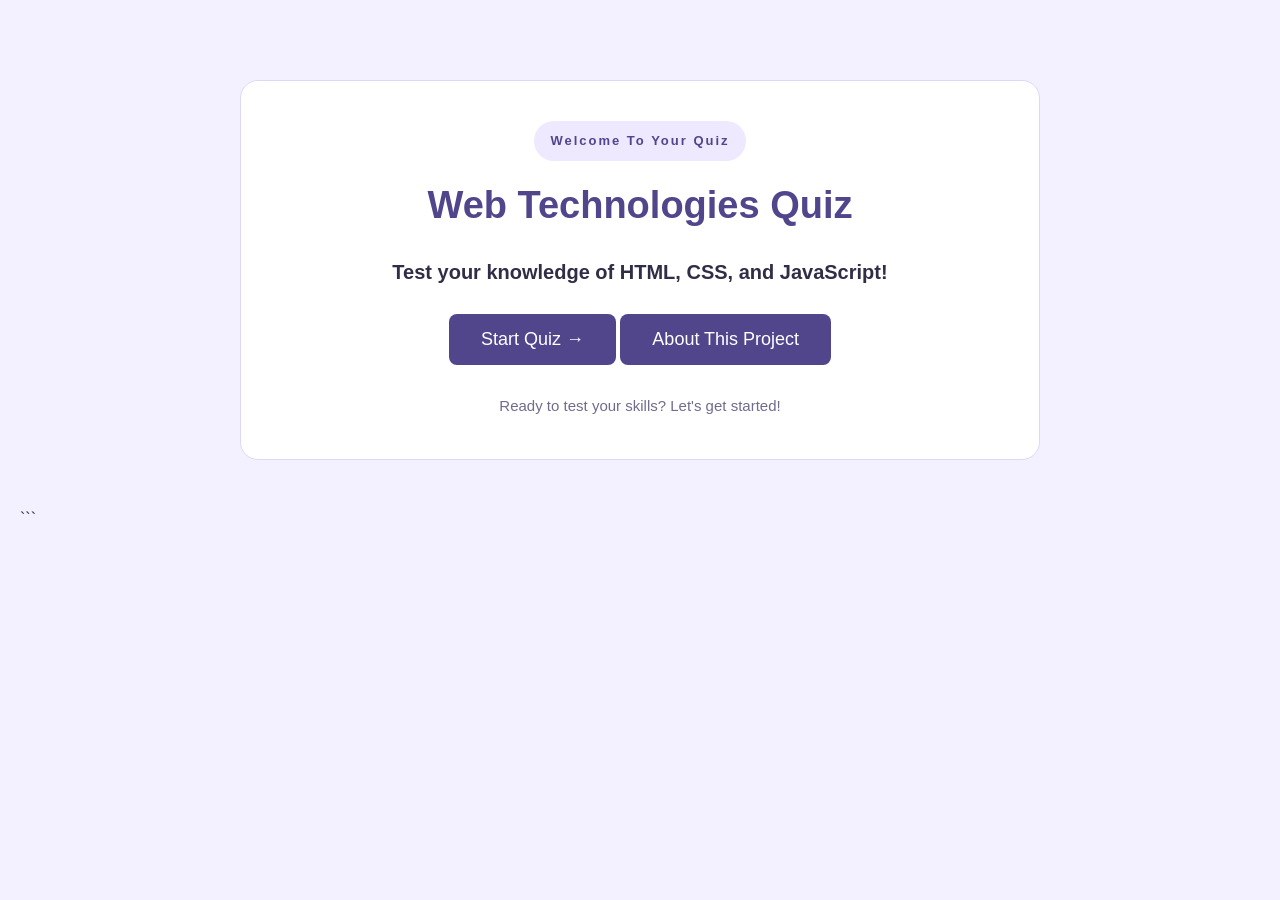
<file: index.html>
<!DOCTYPE html>
<html lang="en">

<head>
    <meta charset="UTF-8">
    <meta name="viewport" content="width=device-width, initial-scale=1.0">
    <title>Web Technologies Quiz</title>
    <link rel="stylesheet" href="style.css">
</head>

<body>
    <main class="home">
        <p class="welcome">Welcome To Your Quiz</p>

        <h1>Web Technologies Quiz</h1>

        <p class="intro">
            Test your knowledge of HTML, CSS, and JavaScript!
        </p>

        <button onclick="window.location.href='instructions.html'">
            Start Quiz →
        </button>

        <button onclick="window.location.href='about.html'">
            About This Project
        </button>

        <p class="note">
            Ready to test your skills? Let's get started!
        </p>
    </main>
</body>

</html>
```
</file>
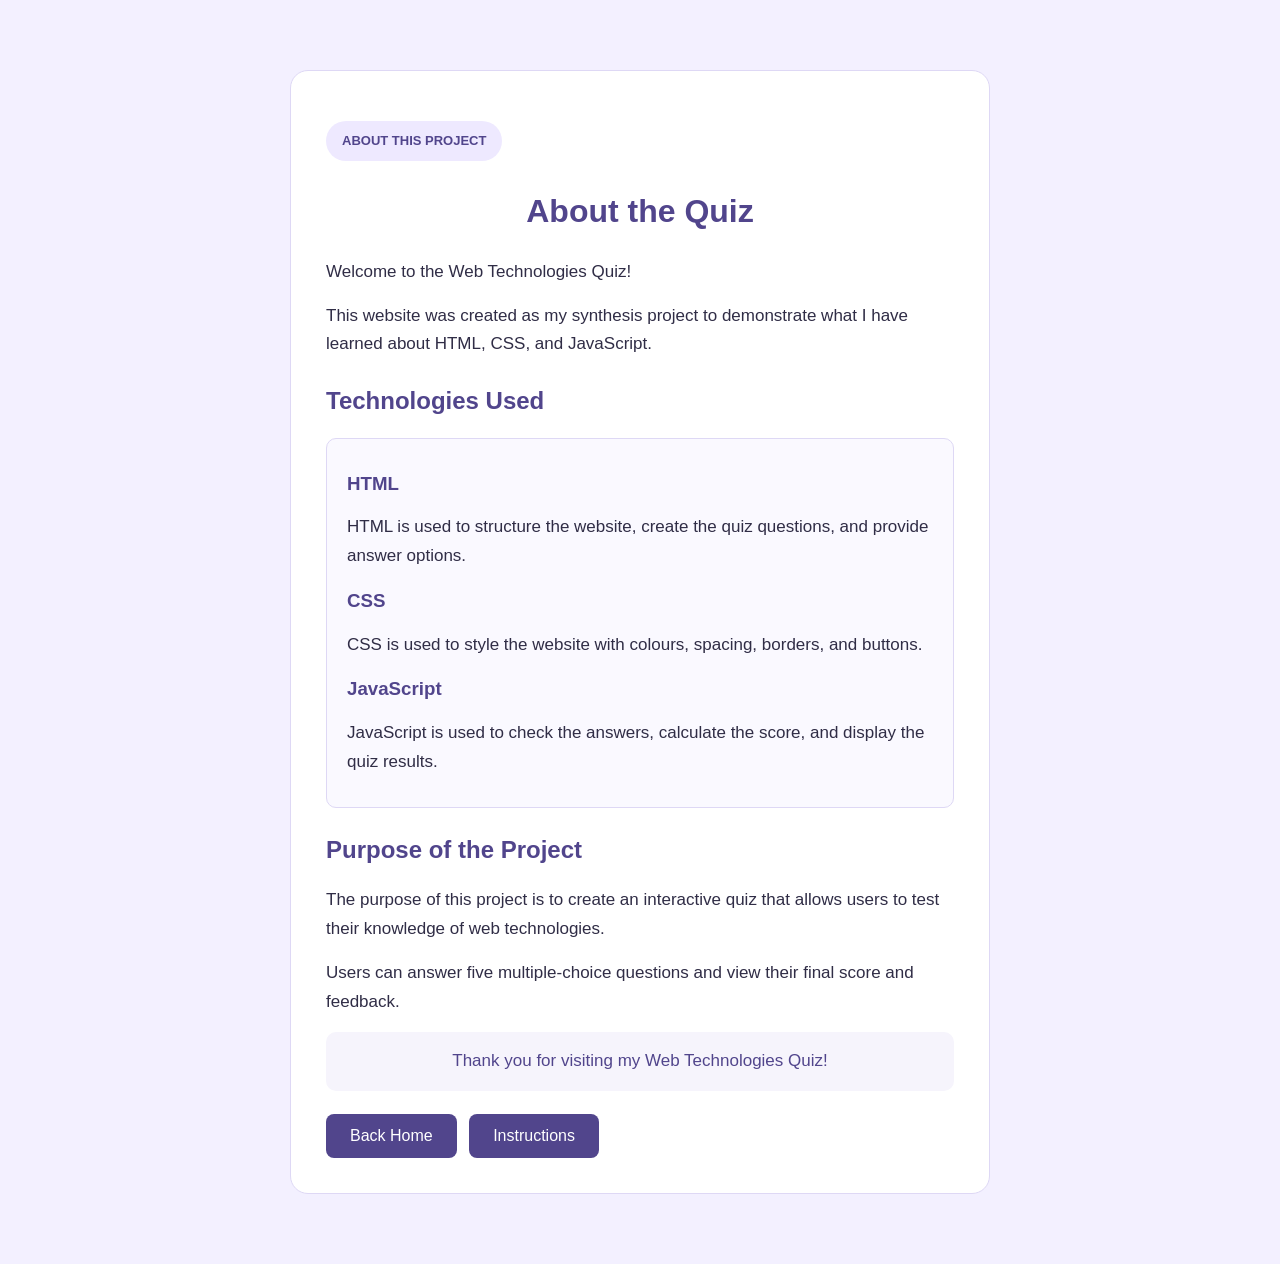
<file: about.html>
<!DOCTYPE html>
<html lang="en">

<head>
    <meta charset="UTF-8">
    <meta name="viewport" content="width=device-width, initial-scale=1.0">
    <title>About the Quiz</title>
    <link rel="stylesheet" href="style.css">
</head>

<body>
    <main class="about">
        <p class="welcome">ABOUT THIS PROJECT</p>

        <h1>About the Quiz</h1>

        <p>
            Welcome to the Web Technologies Quiz!
        </p>

        <p>
            This website was created as my synthesis project to demonstrate what I have learned about HTML, CSS, and
            JavaScript.
        </p>

        <h2>Technologies Used</h2>

        <section>
            <h3>HTML</h3>
            <p>
                HTML is used to structure the website, create the quiz questions, and provide answer options.
            </p>

            <h3>CSS</h3>
            <p>
                CSS is used to style the website with colours, spacing, borders, and buttons.
            </p>

            <h3>JavaScript</h3>
            <p>
                JavaScript is used to check the answers, calculate the score, and display the quiz results.
            </p>
        </section>

        <h2>Purpose of the Project</h2>

        <p>
            The purpose of this project is to create an interactive quiz that allows users to test their knowledge of
            web technologies.
        </p>

        <p>
            Users can answer five multiple-choice questions and view their final score and feedback.
        </p>

        <p class="note">
            Thank you for visiting my Web Technologies Quiz!
        </p>

        <button onclick="window.location.href='index.html'">
            Back Home
        </button>

        <button onclick="window.location.href='instructions.html'">
            Instructions
        </button>
    </main>
</body>

</html>
</file>
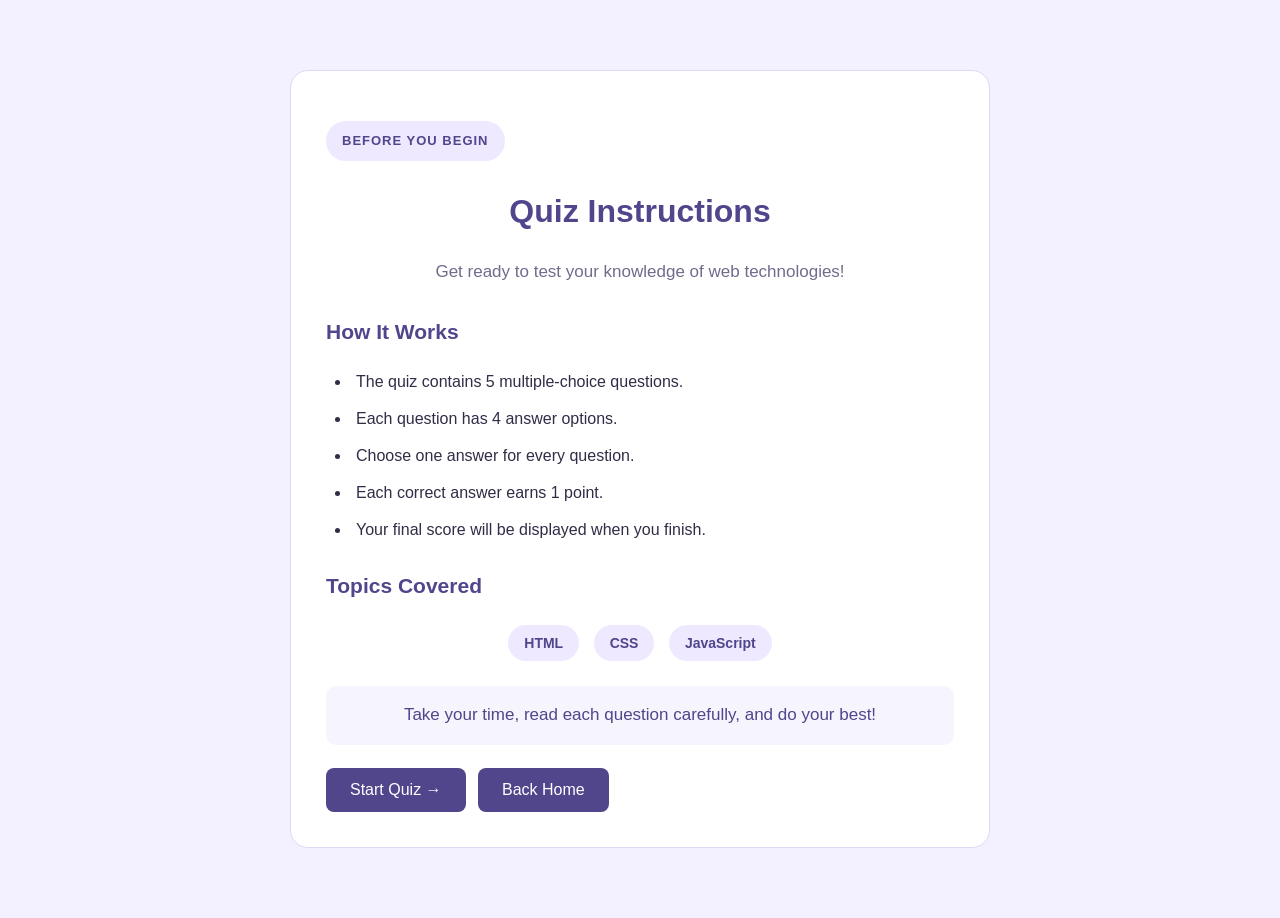
<file: instructions.html>
<!DOCTYPE html>
<html lang="en">

<head>
    <meta charset="UTF-8">
    <meta name="viewport" content="width=device-width, initial-scale=1.0">
    <title>Quiz Instructions</title>
    <link rel="stylesheet" href="style.css">
</head>

<body>
    <main class="instructions">
        <p class="welcome">BEFORE YOU BEGIN</p>

        <h1>Quiz Instructions</h1>

        <p class="intro">
            Get ready to test your knowledge of web technologies!
        </p>

        <h2>How It Works</h2>

        <ul>
            <li>The quiz contains 5 multiple-choice questions.</li>
            <li>Each question has 4 answer options.</li>
            <li>Choose one answer for every question.</li>
            <li>Each correct answer earns 1 point.</li>
            <li>Your final score will be displayed when you finish.</li>
        </ul>

        <h2>Topics Covered</h2>

        <div class="topics">
            <span>HTML</span>
            <span>CSS</span>
            <span>JavaScript</span>
        </div>

        <p class="note">
            Take your time, read each question carefully, and do your best!
        </p>

        <button onclick="window.location.href='quiz.html'">
            Start Quiz →
        </button>

        <button onclick="window.location.href='index.html'">
            Back Home
        </button>
    </main>
</body>

</html>
</file>
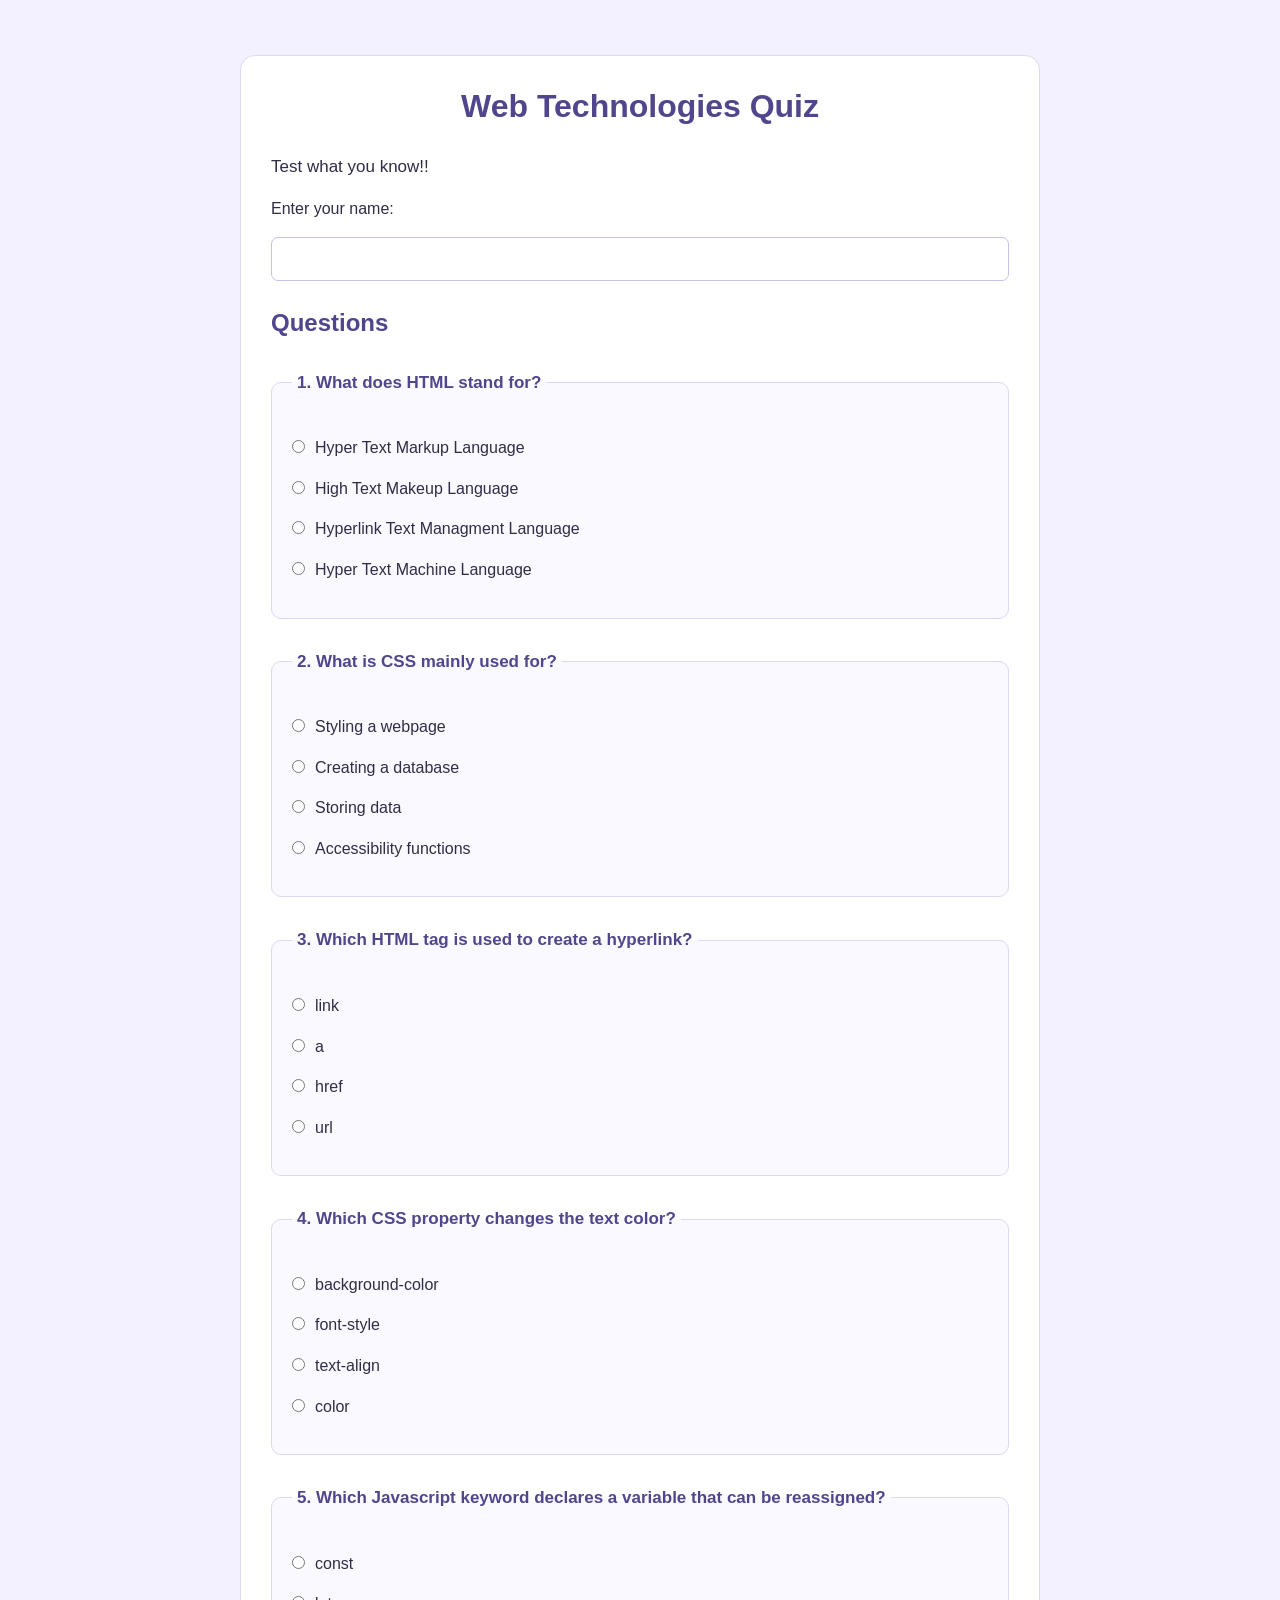
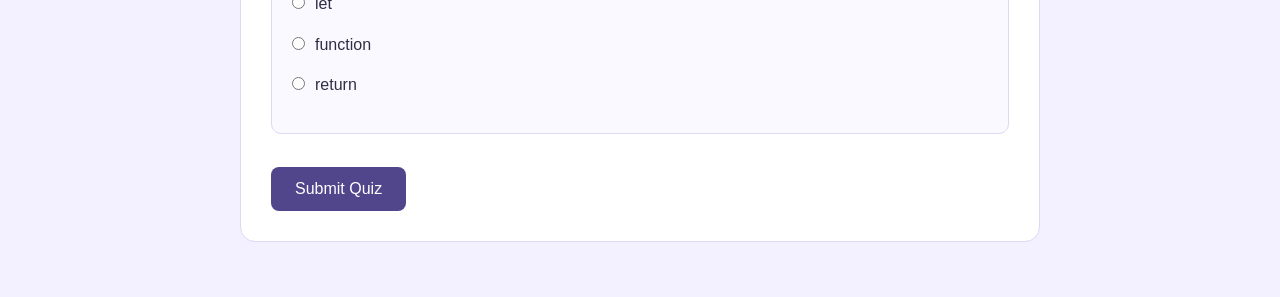
<file: quiz.html>
<!DOCTYPE html>
<html lang="en">

<head>
    <meta charset="UTF-8">
    <meta name="viewport" content="width=device-width, initial-scale=1.0">
    <title>Take the Quiz</title>
    <link rel="stylesheet" href="style.css">
</head>

<body>
    <main>
        <h1>Web Technologies Quiz</h1>
        <p>Test what you know!!</p>

        <form id="quizForm">
            <label for="name">Enter your name:</label>
            <input type="text" id="name" name="name" required>

            <h2>Questions</h2>

            <fieldset>
                <legend>1. What does HTML stand for?</legend>

                <label>
                    <input type="radio" name="q1" value="A" required>
                    Hyper Text Markup Language
                </label>

                <label>
                    <input type="radio" name="q1" value="B">
                    High Text Makeup Language
                </label>

                <label>
                    <input type="radio" name="q1" value="C">
                    Hyperlink Text Managment Language
                </label>

                <label>
                    <input type="radio" name="q1" value="D">
                    Hyper Text Machine Language
                </label>
            </fieldset>

            <fieldset>
                <legend>2. What is CSS mainly used for?</legend>

                <label>
                    <input type="radio" name="q2" value="A" required>
                    Styling a webpage
                </label>

                <label>
                    <input type="radio" name="q2" value="B">
                    Creating a database
                </label>

                <label>
                    <input type="radio" name="q2" value="C">
                    Storing data
                </label>

                <label>
                    <input type="radio" name="q2" value="D">
                    Accessibility functions
                </label>
            </fieldset>

            <fieldset>
                <legend>3. Which HTML tag is used to create a hyperlink?</legend>

                <label>
                    <input type="radio" name="q3" value="A" required>
                    link
                </label>

                <label>
                    <input type="radio" name="q3" value="B">
                    a
                </label>

                <label>
                    <input type="radio" name="q3" value="C">
                    href
                </label>

                <label>
                    <input type="radio" name="q3" value="D">
                    url
                </label>
            </fieldset>

            <fieldset>
                <legend>4. Which CSS property changes the text color?</legend>

                <label>
                    <input type="radio" name="q4" value="A" required>
                    background-color
                </label>

                <label>
                    <input type="radio" name="q4" value="B">
                    font-style
                </label>

                <label>
                    <input type="radio" name="q4" value="C">
                    text-align
                </label>

                <label>
                    <input type="radio" name="q4" value="D">
                    color
                </label>
            </fieldset>

            <fieldset>
                <legend>5. Which Javascript keyword declares a variable that can be reassigned?</legend>

                <label>
                    <input type="radio" name="q5" value="A" required>
                    const
                </label>

                <label>
                    <input type="radio" name="q5" value="B">
                    let
                </label>

                <label>
                    <input type="radio" name="q5" value="C">
                    function
                </label>

                <label>
                    <input type="radio" name="q5" value="D">
                    return
                </label>
            </fieldset>

            <button type="submit">Submit Quiz</button>
        </form>
    </main>

    <script src="script.js"></script>
</body>

</html>
</file>
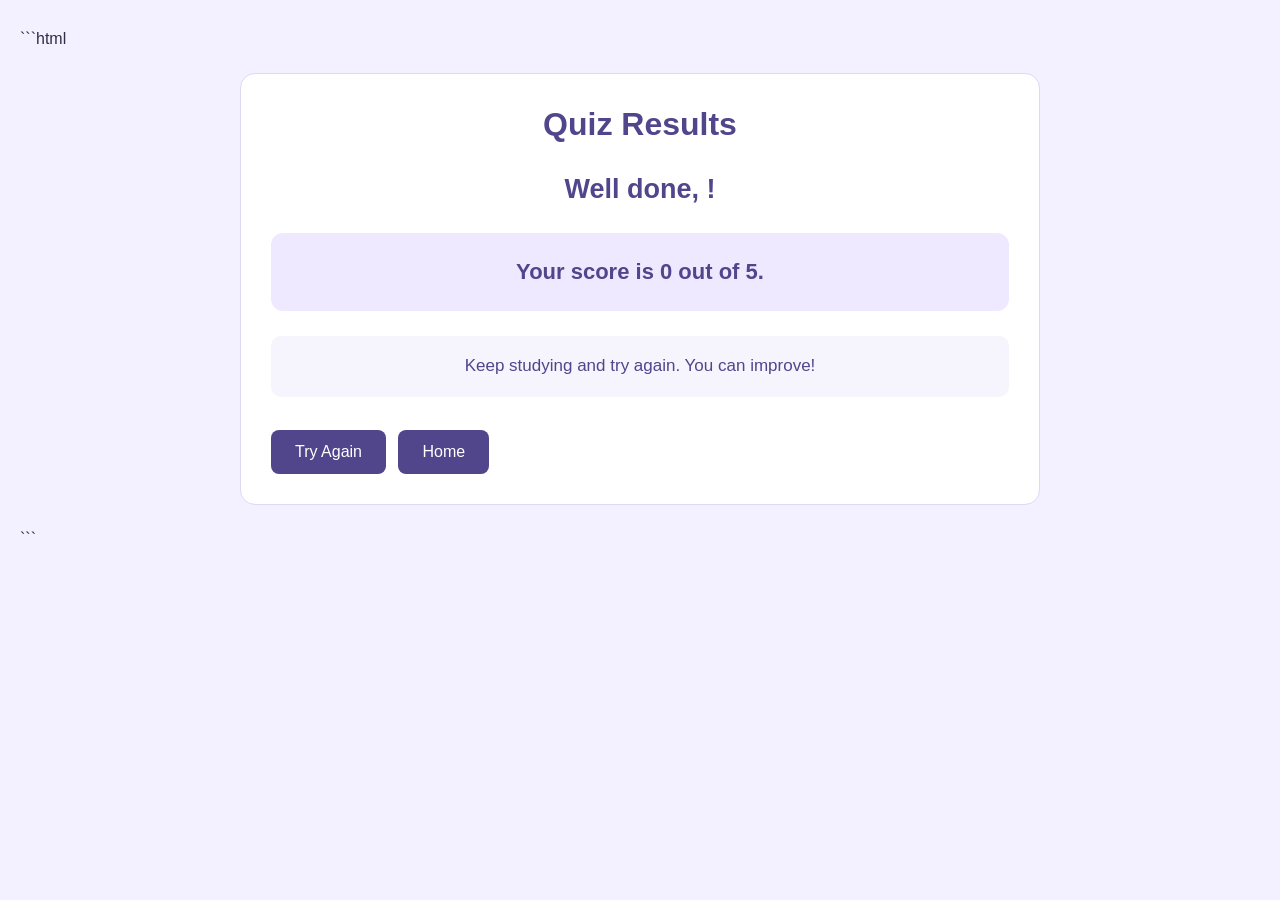
<file: results.html>
```html
<!DOCTYPE html>
<html lang="en">

<head>
    <meta charset="UTF-8">
    <meta name="viewport" content="width=device-width, initial-scale=1.0">
    <title>Quiz Results</title>
    <link rel="stylesheet" href="style.css">
</head>

<body>
    <main>
        <h1>Quiz Results</h1>

        <section>
            <h2 id="resultName">Well done!</h2>

            <p id="score">Your score will appear here.</p>

            <p id="feedback">See how well you did!</p>

            <button onclick="window.location.href='quiz.html'">
                Try Again
            </button>

            <button onclick="window.location.href='index.html'">
                Home
            </button>
        </section>
    </main>

    <script src="script.js"></script>
</body>

</html>
```
</file>
<file: style.css>
body {
    font-family: Arial, sans-serif;
    background-color: #f3f0ff;
    color: #302d46;
    margin: 0;
    padding: 30px 20px;
}

header {
    background-color: #51458c;
    color: white;
    text-align: center;
    padding: 30px 20px;
    border-radius: 12px;
    margin: 0 auto 25px;
    max-width: 800px;
}

header h1 {
    color: white;
    margin: 0 0 10px;
}

header p {
    color: #e9e5ff;
    margin: 0;
}

main {
    max-width: 800px;
    margin: 25px auto;
    background-color: white;
    padding: 30px;
    border-radius: 15px;
    border: 1px solid #ded8f5;
    box-sizing: border-box;
}

h1 {
    color: #51458c;
    text-align: center;
    font-size: 32px;
    line-height: 1.3;
    margin: 0 0 25px;
}

h2 {
    color: #51458c;
    font-size: 24px;
    line-height: 1.4;
    margin: 25px 0 20px;
}

p {
    font-size: 17px;
    line-height: 1.7;
    margin: 15px 0;
}

form {
    width: 100%;
}

fieldset {
    min-width: 0;
    border: 1px solid #ded8f5;
    border-radius: 10px;
    padding: 20px;
    margin: 25px 0;
    background-color: #faf9ff;
    box-sizing: border-box;
}

legend {
    max-width: 100%;
    padding: 5px;
    color: #51458c;
    font-size: 17px;
    font-weight: bold;
    line-height: 1.5;
    box-sizing: border-box;
}

label {
    display: flex;
    align-items: flex-start;
    gap: 10px;
    margin: 15px 0;
    font-size: 16px;
    line-height: 1.6;
    cursor: pointer;
}

input[type="text"] {
    display: block;
    width: 100%;
    padding: 12px;
    margin: 10px 0 25px;
    border: 1px solid #c9c1e8;
    border-radius: 7px;
    box-sizing: border-box;
    font-size: 16px;
}

input[type="radio"] {
    flex-shrink: 0;
    margin: 5px 0 0;
    accent-color: #51458c;
    cursor: pointer;
}

button {
    display: inline-block;
    background-color: #51458c;
    color: white;
    padding: 13px 24px;
    border: none;
    border-radius: 8px;
    cursor: pointer;
    font-size: 16px;
    margin: 8px 8px 0 0;
}

button:hover {
    background-color: #3d326f;
}

footer {
    max-width: 800px;
    margin: 25px auto 0;
    text-align: center;
    color: #716b8c;
    font-size: 14px;
}

.home {
    max-width: 800px;
    margin: 50px auto;
    padding: 40px 30px;
    text-align: center;
    background-color: white;
    border: 1px solid #ded8f5;
    border-radius: 18px;
    box-sizing: border-box;
}

.home .welcome {
    display: inline-block;
    background-color: #eee9ff;
    color: #51458c;
    font-size: 13px;
    font-weight: bold;
    letter-spacing: 2px;
    padding: 9px 16px;
    border-radius: 20px;
    margin: 0 auto 20px;
}

.home h1 {
    color: #51458c;
    font-size: 38px;
    line-height: 1.3;
    margin: 0 0 25px;
}

.home .intro {
    font-size: 20px;
    font-weight: bold;
    margin: 0 auto 15px;
}

.home .description {
    color: #716b8c;
    max-width: 600px;
    margin: 0 auto 25px;
}

.home .topics {
    margin: 25px 0;
}

.home .topics span {
    display: inline-block;
    background-color: #eee9ff;
    color: #51458c;
    padding: 10px 18px;
    margin: 5px;
    border-radius: 20px;
    font-size: 14px;
    font-weight: bold;
}

.home button {
    font-size: 18px;
    padding: 15px 32px;
    margin: 10px auto;
}

.home .note {
    font-size: 15px;
    color: #716b8c;
    margin: 18px auto 0;
}

#resultName {
    color: #51458c;
    font-size: 27px;
    text-align: center;
    margin: 20px 0;
}

#score {
    background-color: #eee9ff;
    color: #51458c;
    font-size: 22px;
    font-weight: bold;
    text-align: center;
    padding: 20px;
    border-radius: 12px;
    margin: 25px 0;
}

#feedback {
    background-color: #f6f4fc;
    color: #51458c;
    text-align: center;
    padding: 16px;
    border-radius: 10px;
    margin: 20px 0 25px;
}

@media (max-width: 600px) {
    body {
        padding: 15px 10px;
    }

    main {
        padding: 20px 15px;
    }

    header {
        padding: 25px 15px;
    }

    h1 {
        font-size: 27px;
    }

    h2 {
        font-size: 21px;
    }

    fieldset {
        padding: 16px;
    }

    legend {
        font-size: 16px;
    }

    label {
        gap: 8px;
        margin: 14px 0;
    }

    button {
        padding: 12px 18px;
    }

    .home {
        margin: 20px auto;
        padding: 25px 18px;
    }

    .home h1 {
        font-size: 29px;
    }

    .home .intro {
        font-size: 18px;
    }

    #resultName {
        font-size: 23px;
    }

    #score {
        font-size: 19px;
    }
}

.instructions {
    max-width: 700px;
    margin: 40px auto;
    padding: 35px;
    background-color: white;
    border: 1px solid #ded8f5;
    border-radius: 18px;
    box-sizing: border-box;
}

.instructions .welcome {
    display: inline-block;
    background-color: #eee9ff;
    color: #51458c;
    padding: 9px 16px;
    border-radius: 20px;
    font-size: 13px;
    font-weight: bold;
    letter-spacing: 1px;
}

.instructions h1 {
    margin-top: 15px;
}

.instructions .intro {
    text-align: center;
    color: #716b8c;
    margin-bottom: 30px;
}

.instructions h2 {
    font-size: 21px;
    margin-top: 25px;
}

.instructions ul {
    padding-left: 25px;
    line-height: 2;
}

.instructions li {
    padding-left: 5px;
    margin-bottom: 5px;
}

.instructions .topics {
    text-align: center;
    margin: 20px 0;
}

.instructions .topics span {
    display: inline-block;
    background-color: #eee9ff;
    color: #51458c;
    padding: 10px 16px;
    margin: 5px;
    border-radius: 20px;
    font-size: 14px;
    font-weight: bold;
}

.instructions .note {
    background-color: #f6f4fc;
    color: #51458c;
    padding: 15px;
    border-radius: 10px;
    text-align: center;
}

@media (max-width: 600px) {
    .instructions {
        margin: 20px auto;
        padding: 22px 18px;
    }
}


.about {
    max-width: 700px;
    margin: 40px auto;
    padding: 35px;
    background-color: white;
    border: 1px solid #ded8f5;
    border-radius: 18px;
    box-sizing: border-box;
}

.about .welcome {
    display: inline-block;
    background-color: #eee9ff;
    color: #51458c;
    padding: 9px 16px;
    border-radius: 20px;
    font-size: 13px;
    font-weight: bold;
}

.about h1 {
    margin-top: 15px;
}

.about h2,
.about h3 {
    color: #51458c;
}

.about section {
    background-color: #faf9ff;
    border: 1px solid #ded8f5;
    border-radius: 10px;
    padding: 15px 20px;
    margin: 20px 0;
}

.about .note {
    background-color: #f6f4fc;
    color: #51458c;
    text-align: center;
    padding: 15px;
    border-radius: 10px;
}

@media (max-width: 600px) {
    .about {
        margin: 20px auto;
        padding: 22px 18px;
    }
}
</file>
